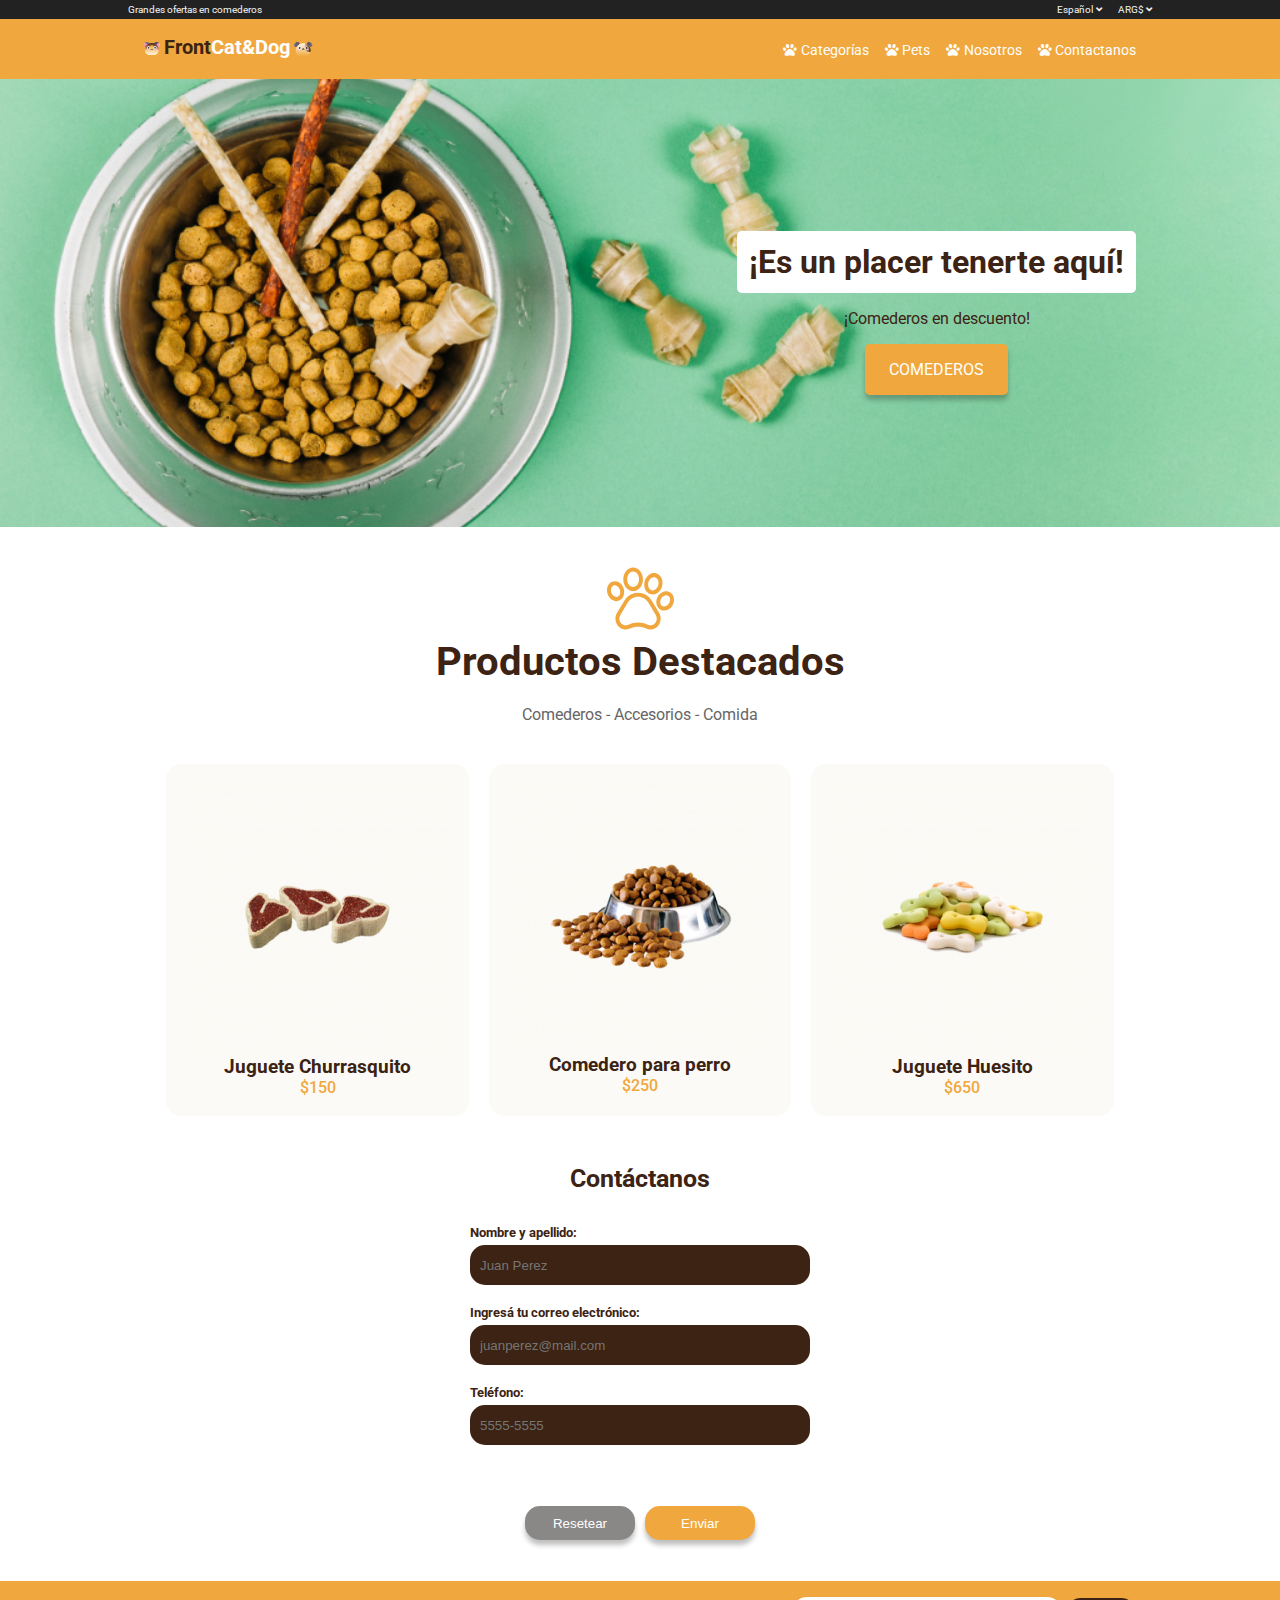
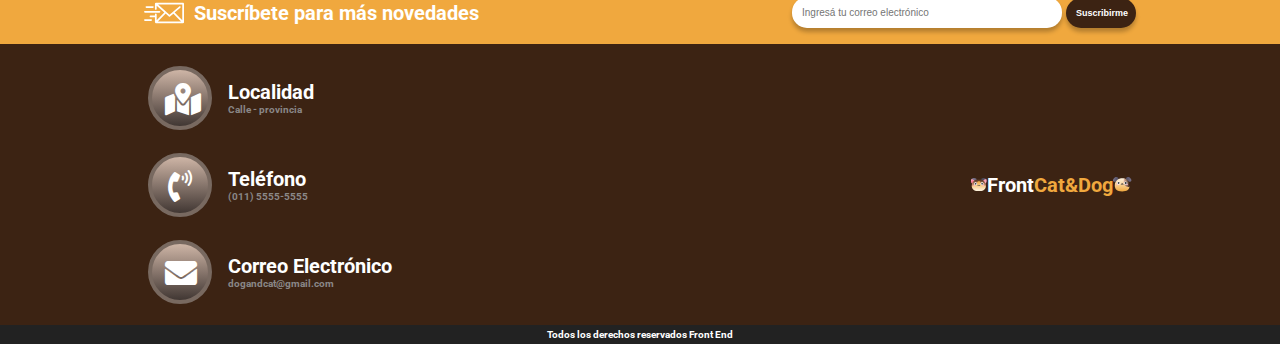
<file: index.html>
<!DOCTYPE html>
<html lang="es">

<head>
    <meta charset="UTF-8">
    <meta http-equiv="X-UA-Compatible" content="IE=edge">
    <meta name="viewport" content="width=device-width, initial-scale=1.0">
    <title>Petshop</title>
    <link rel="icon" href="favicon.ico" type="image/x-icon" />
    <link rel="shortcut icon" href="favicon.ico" type="image/x-icon" />
    <link rel="stylesheet" href="css/styles.css">
</head>

<body>

    <!-- header -->

    <header>
        <!-- Barra superior -->
        <div class="header-top">
            <div class="container">
                <p>Grandes ofertas en comederos</p>
                <!-- Menu regional -->
                <ul class="menu-top">
                    <li><a href="#">Español</a></li>
                    <li><a href="#">ARG$</a></li>
                </ul>
            </div>
        </div>
        <!-- Barra naranja -->
        <div class="header-bottom">
            <div class="container">
                <!-- Imagen logo -->

                <a href="index.html">
                    <div class="logo">
                        <img src="img/cat-1.svg" alt="Dibujo de gatito">
                        <h1><span class="logo-front">Front</span><span class="logo-cat-and-dog">Cat&Dog</span></h1>
                        <img src="img/dog-1.svg" alt="Dibujo de perrito">
                    </div>
                </a>
                <!-- Nav Bar -->
                <nav>
                    <ul class="nav-menu">
                        <li>
                            <a href="#">Categorías</a>
                        </li>
                        <li>
                            <a href="#">Pets</a>
                        </li>
                        <li>
                            <a href="#">Nosotros</a>
                        </li>
                        <li>
                            <a href="#">Contactanos</a>
                        </li>
                    </ul>
                </nav>
                <div class="hamburger-btn">
                    <i class="fas fa-bars"></i>
                </div>
            </div>
        </div>
    </header>

    <!-- main -->

    <main>
        <!-- Seccion Banner -->
        <section class="banner">
            <div class="banner-container">
                <div class="banner-text">
                    <h2>¡Es un placer tenerte aquí!</h2>
                    <p>¡Comederos en descuento!</p>
                    <a href="#">COMEDEROS</a>
                </div>
            </div>
        </section>
        <!-- Seccion Productos -->
        <section class="productos">
            <!-- Top -->
            <div class="productos-top">
                <img src="img/pawprint-1-naranja.svg" alt="Icono de huella de perro">
                <h2>Productos Destacados</h2>
                <p>Comederos - Accesorios - Comida</p>
            </div>
            <!-- Cards -->
            <div class="cards-container">
                <div class="card">
                    <img src="img/churrasquito.png" alt="Jueguete de perro forma de churrasco">
                    <h3>Juguete Churrasquito</h3>
                    <p>$150</p>
                </div>
                <div class="card">
                    <img src="img/comedero.png" alt="Comedero para perro">
                    <h3>Comedero para perro</h3>
                    <p>$250</p>
                </div>
                <div class="card">
                    <img src="img/huesito-1.png" alt="Jueguete de perro forma de huesito">
                    <h3>Juguete Huesito</h3>
                    <p>$650</p>
                </div>
            </div>
        </section>
        <section class="contacto">
                <h2>Contáctanos</h2>
                <form class="formulario" action="resultado.html" method="POST">
                    <label for="nombre">Nombre y apellido:</label>
                    <input class="input-text" type="text" name="nombre" id="nombre" placeholder="Juan Perez">
                    <label for="email">Ingresá tu correo electrónico:</label>
                    <input class="input-text" type="email" name="email" id="email" placeholder="juanperez@mail.com">
                    <label for="telefono">Teléfono:</label>
                    <input class="input-text" type="tel" name="telefono" id="telefono" placeholder="5555-5555">
                    <div class="form-botones">
                        <input class="boton" type="reset" value="Resetear">
                        <input class="boton" type="submit" value="Enviar">
                    </div>
                </form>
        </section>
    </main>
    <footer>
        <div class="suscripcion">
            <div class="suscripcion-container">
                <div class="novedades">
                    <img src="img/enviar-mail.svg" alt="Icono envio de correo">
                    <p>Suscríbete para más novedades</p>
                </div>
                <form class="form-sus" action="#" method="POST">
                    <input type="email" placeholder="Ingresá tu correo electrónico" name="emailsus">
                    <input type="submit" value="Suscribirme">
                </form>
            </div>
        </div>
        <div class="footer-top">
            <div class="container">
                <div class="footer-datos">
                    <div class="footer-dato">
                        <i class="fas fa-map-marked-alt icono"></i>
                        <div>
                            <h2>Localidad</h2>
                            <p>Calle - provincia</p>
                        </div>
                    </div>
                    <div class="footer-dato">
                        <i class="fas fa-phone-volume icono"></i>
                        <div>
                            <h2>Teléfono</h2>
                            <p>(011) 5555-5555</p>
                        </div>
                    </div>
                    <div class="footer-dato">
                        <i class="fas fa-envelope icono"></i>
                        <div>
                            <h2>Correo Electrónico</h2>
                            <p><a href="mailto:dogandcat@gmail.com">dogandcat@gmail.com</a></p>
                        </div>
                    </div>
                </div>
                <div class="footer-logo">
                    <a href="index.html">
                        <img src="img/cat-1.svg" alt="Dibujo de gatito"><span class="logo-front">Front</span><span class="logo-cat-and-dog">Cat&Dog</span><img src="img/dog-1.svg" alt="Dibujo de perrito">
                    </a>
                </div>
            </div>

        </div>
        <div class="footer-bottom">
            <p>Todos los derechos reservados Front End</p>
        </div>
    </footer>
</body>

</html>
</file>
<file: css/styles.css>
/*--- Importar fuentes e iconos ----------------*/
@import url('https://fonts.googleapis.com/css2?family=Roboto:wght@400;500;700&display=swap');
@import url('https://cdnjs.cloudflare.com/ajax/libs/font-awesome/5.15.3/css/all.min.css');

/* Variable */
:root{
    --ancho-maximo: 1024px;
    --color-primario: #3C2313;
    --color-secundario:#F0A83E;
    --color-header-footer: #222222;
    --color-texto: #FFFFFF;
    --color-dato: #8A8787;
    --color-banner: #89d0a5;
}
/*--- Etiquetas globales ------------------------*/

/* Propiedades generales */

* {
    box-sizing: border-box;
    margin:0;
    padding: 0;
}
a {
    text-decoration: none;
    color: #F3F3F3;
}
ul {list-style-type: none;}

body {font-family: 'Roboto', sans-serif;}

.container {
    max-width: var(--ancho-maximo);
    display: flex;
    justify-content: space-between;
    align-items: center;
    margin: 0 auto;
}

/*--- HEADER --------------------------------- */

/* TOP */
.header-top {
    background-color: var(--color-header-footer);
    color: #F3F3F3;
    font-size: 0.625rem;
    padding: 0.25rem;
}

.menu-top {
    display: flex;
    gap: 1rem;
}

.menu-top>li>a::after{
    font-family: "Font Awesome 5 Free"; font-weight: 900; content: "  \f107";
}

.nav-menu { 
    display: flex;
    gap: 1rem;
    padding: 1rem;
}

.logo { 
    display: flex;
    align-items: center;
    gap: 0.25rem;
    padding: 1rem;
}

/* BOTTOM */
.header-bottom {
    background-color: var(--color-secundario);
}

/* Logo */

h1 {
    font-size: 1.25rem;
    font-weight: bold;
    margin-block-end: 0.25rem;
}

h1 .logo-front {
    color: var(--color-primario);
}

h1 .logo-cat-and-dog {
    color: var(--color-texto);
}

/*  Menu  */
.nav-menu a {
    color: var(--color-texto);
    font-size: 0.85rem;
}

.nav-menu>li>a::before {
    font-family: "Font Awesome 5 Free"; font-weight: 900; content: "\f1b0  ";
}

.nav-menu>li {
    position:relative;
    transition: all 150ms;
}
.nav-menu>li::before{
    content:'';
    /* background-color:var(--color-texto); */
    background-image: linear-gradient(to right, var(--color-texto), rgba(0,0,0,0));
    position:absolute;
    bottom:-4px; 
    height: 0;
    width: 0;
    transition: width 300ms ;
    border-radius: 50%;

}
.nav-menu>li:hover::before{
    width: 100%;
    height: 2px;
} 

.nav-menu>li:hover {
    transform: scale(1.2);
}

.hamburger-btn {
    display: none;
}
/*--- MAIN ----------------------------------*/

/* Seccion Banner */
.banner {
    background: var(--color-banner) url("../img/bowl-and-pet-daities-on-green-background-1.png") no-repeat;
    background-size: cover;
    background-position:center;
    height: 28rem;
}

.banner-container {
    max-width: var(--ancho-maximo);
    margin: 0 auto;
    height: 100%;
    position: relative;
}

.banner-text {
    position: absolute;
    right: 1rem;
    top: calc(50% - 4.5rem);
    display:flex;
    flex-direction: column;
    align-items: center;
}
.banner h2 {
    color: var(--color-primario);
    background-color: var(--color-texto);
    font-size: 2rem;
    padding: 0.75rem;
    border-radius: 5px;

}

.banner p {
    color: var(--color-primario);
    font-size: 1rem;
    padding: 1rem;
}

.banner a {
    font-size: 1rem;
    color: var(--color-texto);
    background-color: var(--color-secundario);
    padding: 1rem 1.5rem;
    border-radius: 5px;
    box-shadow: 0 5px 5px rgba(0,0,0,0.25);
    display: inline-block;
}

/* Seccion Productos */
.productos {
    max-width: var(--ancho-maximo);
    margin: 0 auto;
    padding: 1rem;
}

/* TOP */
.productos-top {
    text-align: center;
    padding: 1.25rem;
}
.productos-top h2 {
    color: var(--color-primario);
    font-size: 40px;
    font-weight: bold;
}
.productos-top p { 
    color: #666666;
    font-size: 1rem;
    padding: 1.25rem;
}

/* Cards */
.cards-container {
    display: flex;
    justify-content: center;
    gap: 1.25rem;
    flex-wrap: wrap;
    
}
.card {
    background-color: #FBFAF6;
    color: var(--color-secundario);
    font-size: 1rem;
    font-weight: 500;
    text-align: center;
    padding: 1.2rem;
    transition: all 0.2s;
    border-radius: 15px;
}

.card:hover{
    box-shadow: 0 10px 10px rgba(0,0,0,0.25);
    transform: scale(1.05);
}

.card h3 {
    color: var(--color-primario);
}

/* Seccion Contacto */

.formulario {
    display:flex;
    flex-direction: column;
    gap: 5px;
    align-items: center;
    max-width: 340px;
    margin: 0 auto;
}

label {
    display:block;
    font-weight: bold;
    color:var(--color-primario);
    font-size: 0.8rem;
    align-self: self-start;
}

.contacto>h2 {
    color:var(--color-primario);
    font-size: 25px;
    font-weight: bold;
    padding: 2rem;
    text-align: center;
}

.input-text{
    border: 0;
    width: 100%;
    height: 40px;
    background-color: var(--color-primario);
    color:var(--color-texto);
    border-radius: 15px;
    padding: 10px;
    margin-bottom: 15px;
    transition: all 0.2s;
}

    .input-text:focus{
    outline: none;
    background-color: #724d35;
    box-shadow: 0 5px 5px rgba(0,0,0,0.25);
    border: solid var(--color-secundario) 3px;
    transform: scale(1.1);

}

.boton{
    width: 110px;
    height: 34px;
    border-radius: 15px;
    background-color:var(--color-secundario);
    color:var(--color-texto);
    border: 0;
    box-shadow: 0 5px 5px rgba(0,0,0,0.25);
    transition: all 0.1s;

}

input[type="reset"]{
    background-color:#8A8787;
}

.boton:hover {
    /* position:relative;
    bottom: 0.25rem; */
    box-shadow: 0 10px 10px rgba(0,0,0,0.25);
    transform: translatey(-4px) scale(1.1);
}

.form-botones{
    display: flex;
    justify-content: center;
    gap: 10px;
    padding:41px;
}

/*--- FOOTER --------------------------------------*/

/* Suscripcion */
.suscripcion {
    background-color: var(--color-secundario);
}

.suscripcion-container {
    max-width: var(--ancho-maximo);
    display: flex;
    justify-content: space-between;
    margin: 0 auto;
    padding:1rem;
    gap: 10px;
}

.novedades {
    display: flex;
    font-weight: bold;
    color: var(--color-texto);
    font-size: 20px;
    gap:10px;
    align-items: center;
    justify-content: center;
}

.novedades>img {
    max-width: 40px;
}


.form-sus>input[type="email"]{
    border-radius: 15px;
    width: 270px;
    padding: 10px;
    border: 0;
    box-shadow: 0 4px 4px rgba(0,0,0,0.25);
    font-size: 10px;
}

.form-sus>input[type="email"]:focus{
    outline: none;
}

.form-sus>input[type="submit"]{
    background-color:var(--color-primario);
    color: var(--color-texto);
    border-radius: 15px;
    width: 70px;
    padding: 10px;
    border: 0;
    box-shadow: 0 4px 4px rgba(0,0,0,0.25);
    font-size: 9px;
    font-weight: bold;
}

/* Footer Top  */

.footer-top {
    background-color: var(--color-primario);
}


.footer-datos {
    display: flex;
    flex-direction: column;
    gap: 1.25rem;
    padding: 1.25rem;
}

.footer-dato {
    display: flex;
    align-items: center;
}

.footer-dato > div {
    padding: 1rem;
    font-weight: bold;
}

.icono {
    font-size: 2rem;
    color: var(--color-texto);
    border: 0.25rem solid #786960;
    height: 4rem;
    width: 4rem;
    padding: 0.8rem;
    text-align: center;
    background-color: var(--color-dato);
    border-radius: 50%;
    background-image: linear-gradient( to bottom, #ceb5a6, #413733 ); 
}

.footer-dato h2 {
    color: var(--color-texto);
    font-size: 1.25rem;
}

.footer-dato p {
    color: var(--color-dato);
    font-size: 0.625rem;
}

.footer-dato a {
    color: var(--color-dato);
}

.footer-logo {
    font-weight: bold;
    padding: 1.25rem;
}

.footer-logo a {
    font-size: 20px;

}

.footer-logo a .logo-front {
    color: var(--color-texto);
}

.footer-logo a .logo-cat-and-dog {
    color: var(--color-secundario);
}

.footer-bottom {
    background-color: var(--color-header-footer);
}

.footer-bottom p {
    color: var(--color-texto);
    font-size: 0.625rem;
    text-align: center;
    font-weight: bold;
    padding: 0.25rem;
}

@media screen and (max-width: 480px) {

    .header-top {
        display: none;
    }   

    .hamburger-btn{
       display:initial;
       color: var(--color-texto);
       font-size: 1rem;
       padding: 1rem;
    }

    .nav-menu {
       display:none;
    }

    .banner h2 {
        font-size: 1.5rem;
    }

    .banner-text {
        position: initial;
        padding-top: 9rem;
   }
   .banner {
   background-position-x: -40px;
   }
   
   .footer-top>.container {
    flex-direction: column;
}
.footer-logo {
    order: -1;
}

.suscripcion-container {
    flex-direction: column;
    justify-content: center;
}

.form-sus {
    margin: 0 auto;
}

}
</file>
